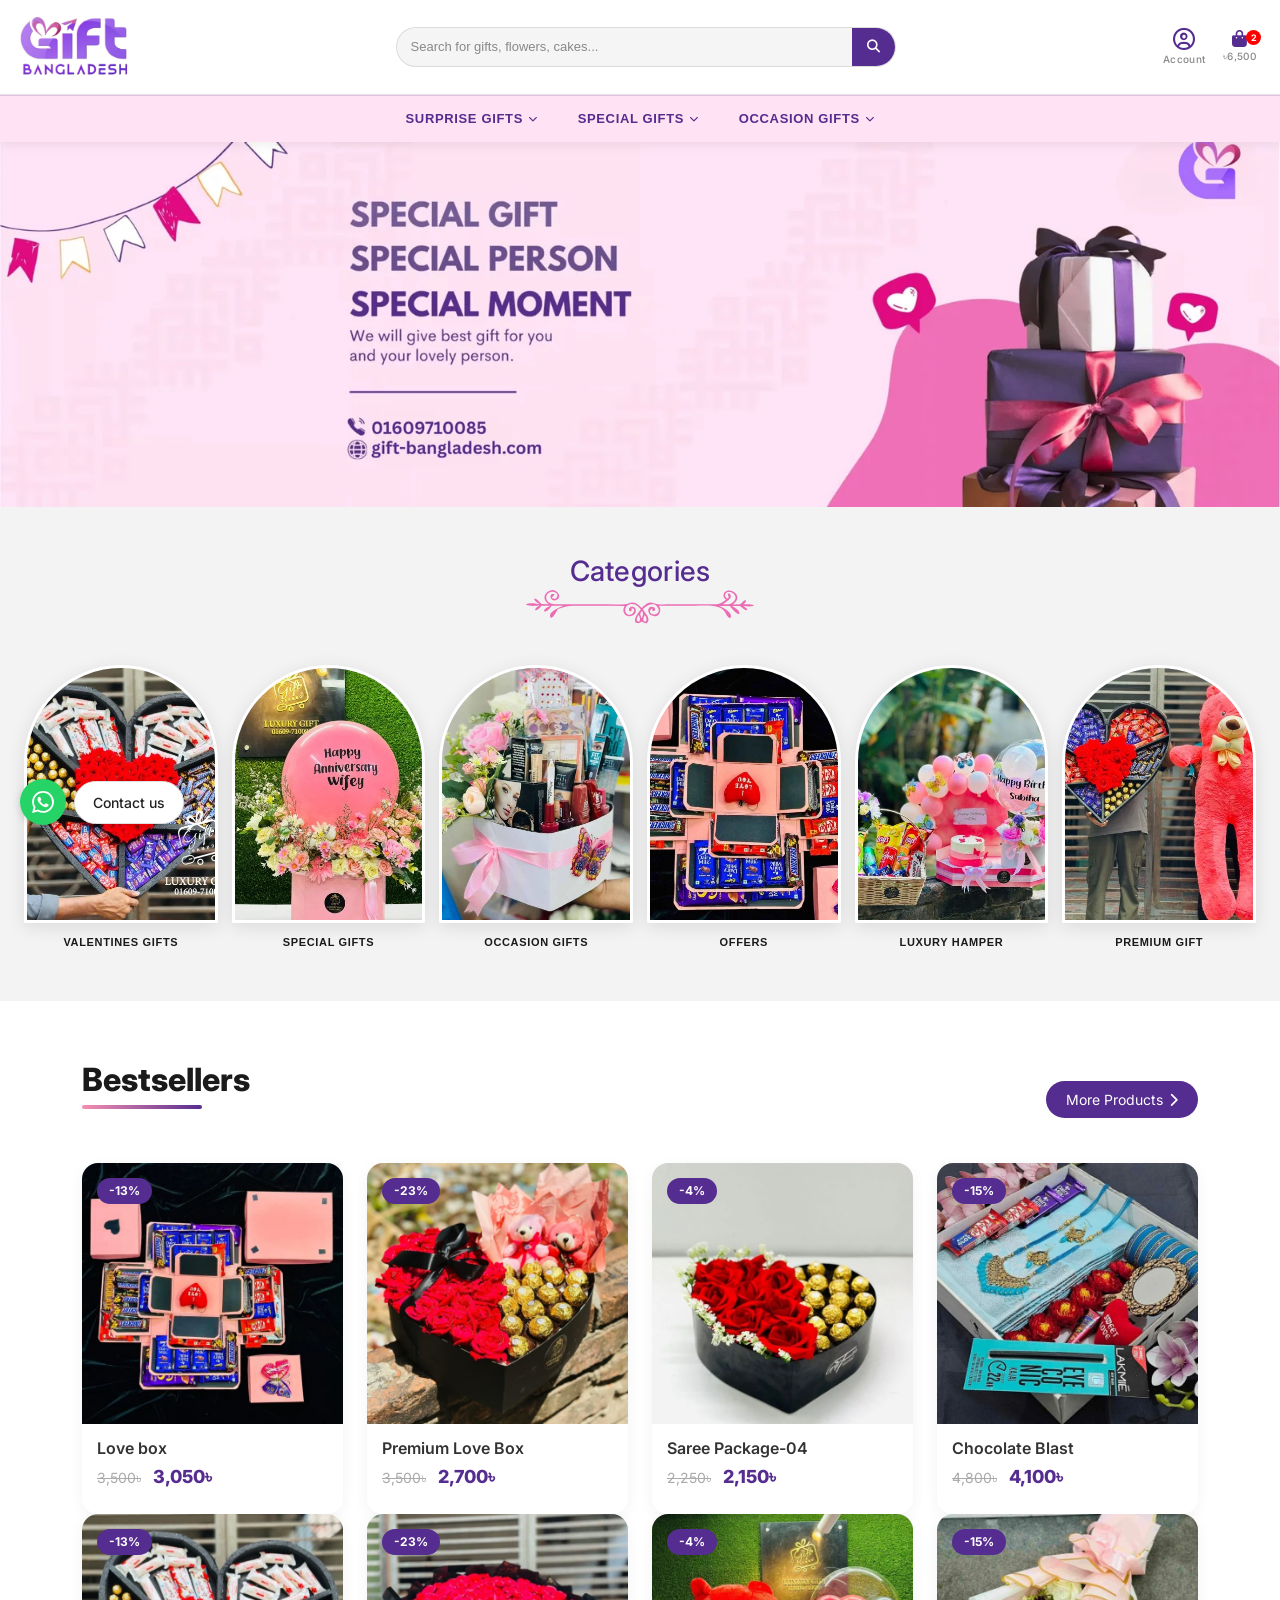
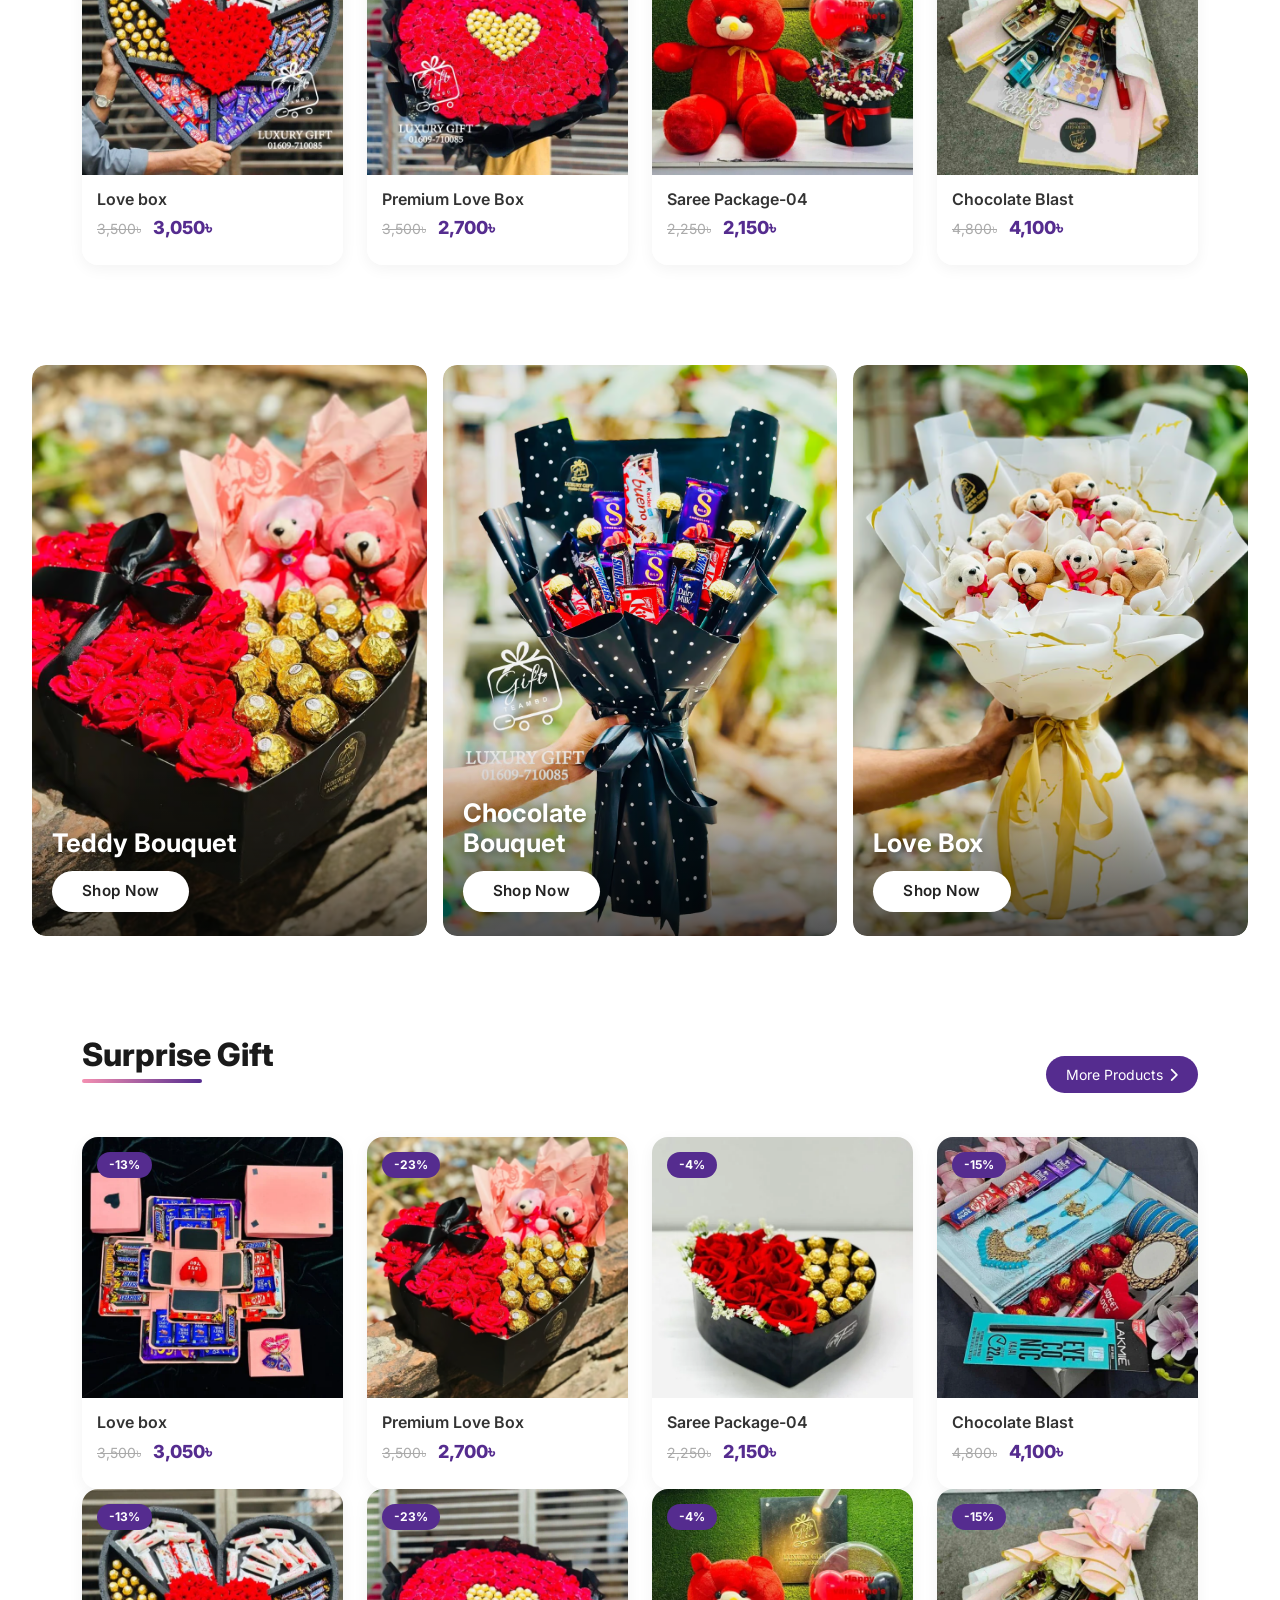
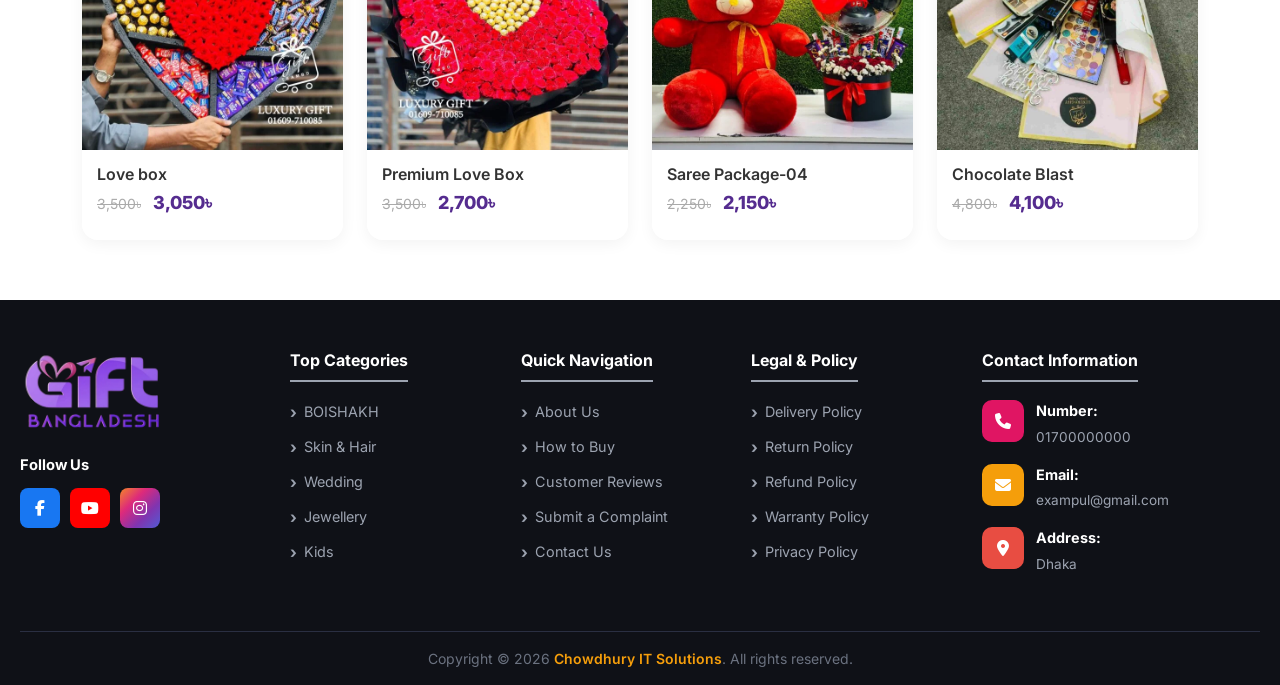
<file: index.html>
<!DOCTYPE html>
<html lang="en">

<head>
    <meta charset="UTF-8" />
    <meta name="viewport" content="width=device-width, initial-scale=1.0" />
    <title>Gift Bangladesh - Header</title>
    <link href="https://cdn.jsdelivr.net/npm/bootstrap@5.3.3/dist/css/bootstrap.min.css" rel="stylesheet" />
    <link href="https://cdnjs.cloudflare.com/ajax/libs/font-awesome/6.5.1/css/all.min.css" rel="stylesheet" />
    <link rel="stylesheet" href="./assets/css/min.css">

    <style>

    </style>
</head>

<body>

    <div class="overlay" id="overlay"></div>

    <!-- ===== HEADER ===== -->
    <header class="site-header">

        <div class="header-main">
            <div class="hdr-inner">

                <!-- Mobile menu button -->
                <button class="mob-menu-btn" id="mobMenuBtn" aria-label="Open menu">
                    <span class="bar"></span>
                    <span class="bar"></span>
                    <span class="bar"></span>
                </button>

                <!-- Logo -->
                <a href="index.html">
                    <div class="mobile">
                        <div>
                            <img src="assets/img/banner/logo.webp" alt="" class="img-fluid" style="width:120px;">
                        </div>
                    </div>
                </a>
                <!-- Search -->
                <div class="header-search">
                    <div class="search-wrap">
                        <input type="text" placeholder="Search for gifts, flowers, cakes..." />
                        <button type="button" aria-label="Search"><i class="fas fa-search"></i></button>
                    </div>
                </div>

                <!-- Icons -->
                <div class="header-icons">
                    <button class="hdr-icon-btn" id="loginBtn" aria-label="Login">
                        <i class="far fa-user-circle" style="font-size: 22px;"></i>
                        <span class="lbl">Account</span>
                    </button>
                    <button class="hdr-icon-btn" id="cartBtn" aria-label="Cart">
                        <i class="fas fa-shopping-bag"></i>
                        <span class="cart-badge">2</span>
                        <span class="lbl">৳6,500</span>
                    </button>
                </div>

            </div>
        </div>

        <!-- Category Nav -->
        <nav class="header-nav">
            <div class="nav-inner">
                <ul class="nav-menu">
                    <li>
                        <a href="#">Surprise Gifts <i class="fas fa-chevron-down"></i></a>
                        <ul class="nav-dropdown">
                            <li><a href="#">Luxury Gifts</a></li>
                            <li><a href="#">Midnight Delivery Gifts</a></li>
                            <li><a href="#">Premium Gifts</a></li>
                        </ul>
                    </li>
                    <li>
                        <a href="#">Special Gifts <i class="fas fa-chevron-down"></i></a>
                        <ul class="nav-dropdown">
                            <li><a href="#">Gifts for Her</a></li>
                            <li><a href="#">Gifts for Him</a></li>
                            <li><a href="#">Saree</a></li>
                        </ul>
                    </li>
                    <li>
                        <a href="#">Occasion Gifts <i class="fas fa-chevron-down"></i></a>
                        <ul class="nav-dropdown">
                            <li><a href="#">Valentine's Day Gifts</a></li>
                            <li><a href="#">Wedding Gifts</a></li>
                            <li><a href="#">Eid Gifts</a></li>
                            <li><a href="#">Anniversary Gifts</a></li>
                            <li><a href="#">Chocolate Box</a></li>
                        </ul>
                    </li>
                </ul>
            </div>
        </nav>

    </header>


    <!-- ===== CART SIDEBAR ===== -->
    <!-- ===== CART SIDEBAR ===== -->
    <aside class="cart-sidebar" id="cartSidebar">
        <div class="sb-hdr">
            <span class="sb-title">Shopping Cart</span>
            <button class="sb-close" id="cartClose"><i class="fas fa-times"></i></button>
        </div>
        <div class="cart-body">
            <!-- Items wrapper -->
            <div class="cart-items-wrapper">
                <div class="cart-item">
                    <div class="cart-item-img" style="background:#FFF0F6;">
                        <svg width="34" height="34" viewBox="0 0 34 34" fill="none" xmlns="http://www.w3.org/2000/svg">
                            <circle cx="17" cy="13" r="5" fill="#ED93B1" />
                            <ellipse cx="11" cy="10" rx="3" ry="4.5" fill="#D4537E" transform="rotate(-30 11 10)" />
                            <ellipse cx="23" cy="10" rx="3" ry="4.5" fill="#D4537E" transform="rotate(30 23 10)" />
                            <ellipse cx="17" cy="8" rx="2.5" ry="4" fill="#ED93B1" />
                            <line x1="17" y1="13" x2="17" y2="27" stroke="#993556" stroke-width="1.5"
                                stroke-linecap="round" />
                            <ellipse cx="11" cy="19" rx="5" ry="3.5" fill="#F4C0D1" transform="rotate(-15 11 19)" />
                            <ellipse cx="23" cy="19" rx="5" ry="3.5" fill="#F4C0D1" transform="rotate(15 23 19)" />
                            <ellipse cx="17" cy="22" rx="4" ry="3" fill="#ED93B1" />
                        </svg>
                    </div>
                    <div>
                        <div class="ci-name">Luxury Rose Bouquet</div>
                        <div class="ci-qty">Qty: 1</div>
                        <div class="ci-price">৳3,500</div>
                    </div>
                </div>
                <div class="cart-item">
                    <div class="cart-item-img" style="background:#FFF4E6;">
                        <svg width="34" height="34" viewBox="0 0 34 34" fill="none" xmlns="http://www.w3.org/2000/svg">
                            <rect x="6" y="16" width="22" height="14" rx="3" fill="#EF9F27" />
                            <rect x="4" y="13" width="26" height="5" rx="2.5" fill="#BA7517" />
                            <rect x="14" y="7" width="6" height="8" rx="3" fill="#EF9F27" />
                            <circle cx="17" cy="7" r="3" fill="#FA8C00" />
                            <rect x="15.5" y="13" width="3" height="17" rx="1.5" fill="#633806" />
                            <circle cx="11" cy="22" r="2" fill="#FAC775" />
                            <circle cx="17" cy="24" r="2" fill="#FAC775" />
                            <circle cx="23" cy="22" r="2" fill="#FAC775" />
                        </svg>
                    </div>
                    <div>
                        <div class="ci-name">Premium Chocolate Box</div>
                        <div class="ci-qty">Qty: 1</div>
                        <div class="ci-price">৳3,000</div>
                    </div>
                </div>
            </div>

            <!-- Footer: total + buttons সবসময় নিচে -->
            <div class="cart-footer">
                <div class="cart-total">
                    <span>Total</span>
                    <strong>৳6,500</strong>
                </div>
                <!-- <button class="btn-sb btn-sb-outline">View Full Cart</button> -->
                <a href="check-out.html" class="text-decoration-none"><button class="btn-sb btn-sb-primary">Proceed to
                        Checkout</button></a>
            </div>
        </div>
    </aside>


    <!-- ===== LOGIN SIDEBAR ===== -->
    <aside class="login-sidebar" id="loginSidebar">
        <div class="sb-hdr">
            <span class="sb-title">My Account</span>
            <button class="sb-close" id="loginClose"><i class="fas fa-times"></i></button>
        </div>
        <div class="login-body">

            <!-- Welcome block নতুন -->
            <div class="welcome-block">
                <div class="avatar-ring">
                    <i class="fas fa-user"></i>
                </div>
                <h3>Welcome Back!</h3>
                <p class="login-sub">Sign in to manage orders, save your wishlist & get exclusive offers.</p>
            </div>

            <div class="fg">
                <label for="loginEmail">Username or Email</label>
                <div class="input-wrap">
                    <i class="fas fa-envelope input-icon"></i>
                    <input type="text" id="loginEmail" placeholder="Enter your email or username" />
                </div>
            </div>

            <div class="fg">
                <label for="loginPass">Password</label>
                <div class="input-wrap">
                    <i class="fas fa-lock input-icon"></i>
                    <input type="password" id="loginPass" placeholder="Enter your password" />
                </div>
            </div>

            <label class="remember-row">
                <input type="checkbox" /> Remember Me
            </label>

            <button class="btn-login">
                <i class="fas fa-sign-in-alt"></i> Login
            </button>

            <div class="lost-pw">
                <a href="#"><i class="fas fa-lock" style="font-size:10px;margin-right:4px;"></i> Lost Your Password?</a>
            </div>

            <div class="divider"><span>New to Gift Bangladesh?</span></div>

            <button class="btn-create">
                <i class="fas fa-user-plus" style="margin-right:6px;"></i> Create an Account
            </button>

            <!-- Social login নতুন -->
            <div class="social-login">
                <span>Or sign in with</span>
                <div class="social-btns">
                    <button class="s-btn"><i class="fab fa-google"></i></button>
                    <button class="s-btn"><i class="fab fa-facebook-f"></i></button>
                </div>
            </div>

        </div>
    </aside>


    <!-- ===== MOBILE NAV SIDEBAR ===== -->
    <aside class="mob-nav-sidebar" id="mobNavSidebar">
        <div class="sb-hdr">
            <span class="sb-title">Menu</span>
            <button class="sb-close" id="mobNavClose"><i class="fas fa-times"></i></button>
        </div>
        <div class="mob-nav-body">
            <div class="mob-item">
                <div class="mob-link" data-target="mob-surprise">
                    <span>🎁 Surprise Gifts</span><i class="fas fa-chevron-down"></i>
                </div>
                <ul class="mob-sub" id="mob-surprise">
                    <li><a href="#">Luxury Gifts</a></li>
                    <li><a href="#">Midnight Delivery Gifts</a></li>
                    <li><a href="#">Premium Gifts</a></li>
                </ul>
            </div>
            <div class="mob-item">
                <div class="mob-link" data-target="mob-special">
                    <span>💝 Special Gifts</span><i class="fas fa-chevron-down"></i>
                </div>
                <ul class="mob-sub" id="mob-special">
                    <li><a href="#">Gifts for Her</a></li>
                    <li><a href="#">Gifts for Him</a></li>
                    <li><a href="#">Saree</a></li>
                </ul>
            </div>
            <div class="mob-item">
                <div class="mob-link" data-target="mob-occasion">
                    <span>🎊 Occasion Gifts</span><i class="fas fa-chevron-down"></i>
                </div>
                <ul class="mob-sub" id="mob-occasion">
                    <li><a href="#">Valentine's Day Gifts</a></li>
                    <li><a href="#">Wedding Gifts</a></li>
                    <li><a href="#">Eid Gifts</a></li>
                    <li><a href="#">Anniversary Gifts</a></li>
                    <li><a href="#">Chocolate Box</a></li>
                </ul>
            </div>
        </div>
    </aside>


    <!-- ===== HERO BANNER SECTION start===== -->

    <section class="gb-hero-banner">
        <img src="./assets/img/banner/banner.webp" alt="Gift Bangladesh Banner" class="gb-banner-img" />
    </section>
    <!-- ===== HERO BANNER SECTION end===== -->


    <!-- ===== CATEGORY SECTION ===== -->
    <section class="gb-category-section">
        <div class="gb-cat-container">

            <!-- Section Title -->
            <div class="gb-cat-title-wrap">
                <div>
                    <h2 class="gb-cat-title mb-0">Categories</h2>
                    <img src="assets/img/banner/border.svg" alt="" class="img-fluid" style="width: 230px;">
                </div>
            </div>

            <!-- Category Grid -->
            <div class="gb-cat-grid">

                <!-- Cat 1: Valentines Gifts -->
                <a href="#" class="gb-cat-item">
                    <div class="gb-cat-img-wrap">
                        <img src="./assets/img/category/category1.webp" alt="Valentines Gifts" />
                    </div>
                    <p class="gb-cat-name">VALENTINES GIFTS</p>
                </a>

                <!-- Cat 2: Special Gifts -->
                <a href="#" class="gb-cat-item">
                    <div class="gb-cat-img-wrap">
                        <img src="./assets/img/category/category2.webp" alt="Special Gifts" />
                    </div>
                    <p class="gb-cat-name">SPECIAL GIFTS</p>
                </a>

                <!-- Cat 3: Occasion Gifts -->
                <a href="#" class="gb-cat-item">
                    <div class="gb-cat-img-wrap">
                        <img src="./assets/img/category/category3.webp" alt="Occasion Gifts" />
                    </div>
                    <p class="gb-cat-name">OCCASION GIFTS</p>
                </a>

                <!-- Cat 4: Offers -->
                <a href="#" class="gb-cat-item">
                    <div class="gb-cat-img-wrap">
                        <img src="./assets/img/category/category4.webp" alt="Offers" />
                    </div>
                    <p class="gb-cat-name">OFFERS</p>
                </a>

                <!-- Cat 5: Luxury Hamper -->
                <a href="#" class="gb-cat-item">
                    <div class="gb-cat-img-wrap">
                        <img src="./assets/img/category/category5.webp" alt="Luxury Hamper" />
                    </div>
                    <p class="gb-cat-name">LUXURY HAMPER</p>
                </a>

                <!-- Cat 6: Premium Gift -->
                <a href="#" class="gb-cat-item">
                    <div class="gb-cat-img-wrap">
                        <img src="./assets/img/category/category6.webp" alt="Premium Gift" />
                    </div>
                    <p class="gb-cat-name">PREMIUM GIFT</p>
                </a>

            </div>
        </div>
    </section>



    <!-- ===== PRODUCTS SECTION 1===== -->
    <section class="gb-products-section">
        <div class="container">
            <div class="row align-items-center mb-4">
                <div class="col-8">
                    <h2 class="gb-section-title">Bestsellers</h2>
                    <div class="gb-title-underline"></div>
                </div>
                <div class="col-4 text-end">
                    <a href="#" class="more-products-btn">
                        <span>More Products</span>
                        <i class="fas fa-chevron-right"></i>
                    </a>
                </div>
            </div>

            <div class="row g-4">

                <div class="col-6 col-md-4 col-lg-3">
                    <a href="product-single.html" class="text-decoration-none">
                        <div class="product-card-wrapper">
                            <span class="sale-badge">-13%</span>
                            <div class="img-container">
                                <img src="./assets/img/product/a6d59174-dd10-469b-8ed8-5e6cb1381bf8-600x600.webp"
                                    alt="Love box">
                            </div>
                            <div class="product-content">
                                <h3 class="product-name">Love box</h3>
                                <div class="product-price">
                                    <span class="price-old">3,500৳</span>
                                    <span class="price-new">3,050৳</span>
                                </div>
                                <a href="#"><button class="btn-add-cart">Add To Cart</button></a>
                            </div>
                        </div>
                    </a>
                </div>

                <div class="col-6 col-md-4 col-lg-3">
                    <a href="product-single.html" class="text-decoration-none">
                        <div class="product-card-wrapper">
                            <span class="sale-badge">-23%</span>
                            <div class="img-container">
                                <img src="./assets/img/product/gift1.png" alt="Love box">
                            </div>
                            <div class="product-content">
                                <h3 class="product-name">Premium Love Box</h3>
                                <div class="product-price">
                                    <span class="price-old">3,500৳</span>
                                    <span class="price-new">2,700৳</span>
                                </div>
                                <a href="#"> <button class="btn-add-cart">Add To Cart</button></a>
                            </div>
                        </div>
                    </a>
                </div>

                <div class="col-6 col-md-4 col-lg-3">
                    <a href="product-single.html" class="text-decoration-none">
                        <div class="product-card-wrapper">
                            <span class="sale-badge">-4%</span>
                            <div class="img-container">
                                <img src="./assets/img/product/IMG-20241024-WA0170-600x600.webp" alt="Saree">
                            </div>
                            <div class="product-content">
                                <h3 class="product-name">Saree Package-04</h3>
                                <div class="product-price">
                                    <span class="price-old">2,250৳</span>
                                    <span class="price-new">2,150৳</span>
                                </div>
                                <a href="#"> <button class="btn-add-cart">Add To Cart</button></a>
                            </div>
                        </div>
                </div>

                <div class="col-6 col-md-4 col-lg-3">
                    <a href="product-single.html" class="text-decoration-none">
                        <div class="product-card-wrapper">
                            <span class="sale-badge">-15%</span>
                            <div class="img-container">
                                <img src="./assets/img/product/IMG-20250617-WA0056-600x600.webp" alt="Chocolate">
                            </div>
                            <div class="product-content">
                                <h3 class="product-name">Chocolate Blast</h3>
                                <div class="product-price">
                                    <span class="price-old">4,800৳</span>
                                    <span class="price-new">4,100৳</span>
                                </div>
                                <a href="#"> <button class="btn-add-cart">Add To Cart</button></a>
                            </div>
                        </div>
                    </a>
                </div>

            </div>
            <!-- 1 -->
            <div class="row g-4">

                <div class="col-6 col-md-4 col-lg-3">
                    <a href="product-single.html" class="text-decoration-none">
                        <div class="product-card-wrapper">
                            <span class="sale-badge">-13%</span>
                            <div class="img-container">
                                <img src="./assets/img/product/product1.webp" alt="Love box">
                            </div>
                            <div class="product-content">
                                <h3 class="product-name">Love box</h3>
                                <div class="product-price">
                                    <span class="price-old">3,500৳</span>
                                    <span class="price-new">3,050৳</span>
                                </div>
                                <a href="#"> <button class="btn-add-cart">Add To Cart</button></a>
                            </div>
                        </div>
                    </a>
                </div>

                <div class="col-6 col-md-4 col-lg-3">
                    <a href="product-single.html" class="text-decoration-none">
                        <div class="product-card-wrapper">
                            <span class="sale-badge">-23%</span>
                            <div class="img-container">
                                <img src="./assets/img/product/product2.webp" alt="Love box">
                            </div>
                            <div class="product-content">
                                <h3 class="product-name">Premium Love Box</h3>
                                <div class="product-price">
                                    <span class="price-old">3,500৳</span>
                                    <span class="price-new">2,700৳</span>
                                </div>
                                <a href="#"> <button class="btn-add-cart">Add To Cart</button></a>
                            </div>
                        </div>
                    </a>
                </div>

                <div class="col-6 col-md-4 col-lg-3">
                    <a href="product-single.html" class="text-decoration-none">
                        <div class="product-card-wrapper">
                            <span class="sale-badge">-4%</span>
                            <div class="img-container">
                                <img src="./assets/img/product/product3.webp" alt="Saree">
                            </div>
                            <div class="product-content">
                                <h3 class="product-name">Saree Package-04</h3>
                                <div class="product-price">
                                    <span class="price-old">2,250৳</span>
                                    <span class="price-new">2,150৳</span>
                                </div>
                                <a href="#"> <button class="btn-add-cart">Add To Cart</button></a>
                            </div>
                        </div>
                    </a>
                </div>

                <div class="col-6 col-md-4 col-lg-3">
                    <a href="product-single.html" class="text-decoration-none">
                        <div class="product-card-wrapper">
                            <span class="sale-badge">-15%</span>
                            <div class="img-container">
                                <img src="./assets/img/product/product4.webp" alt="Chocolate">
                            </div>
                            <div class="product-content">
                                <h3 class="product-name">Chocolate Blast</h3>
                                <div class="product-price">
                                    <span class="price-old">4,800৳</span>
                                    <span class="price-new">4,100৳</span>
                                </div>
                                <a href="#"> <button class="btn-add-cart">Add To Cart</button></a>
                            </div>
                        </div>
                </div>
            </div>

        </div>
        </div>
    </section>


    <!-- gift section -->
    <section class="gift-section">
        <div class="container-fluid px-2 px-md-3">
            <div class="row g-3">

                <!-- Teddy Bouquet -->
                <div class="col-12 col-md-4">
                    <div class="product-card">
                        <!-- Replace src with your actual image -->
                        <img src="assets/img/banner/gift.avif" alt="Teddy Bouquet">
                        <div class="product-overlay">
                            <div class="product-title">Teddy Bouquet</div>
                            <button class="btn-shop">Shop Now</button>
                        </div>
                    </div>
                </div>

                <!-- Chocolate Bouquet -->
                <div class="col-12 col-md-4">
                    <div class="product-card">
                        <!-- Replace src with your actual image -->
                        <img src="assets/img/banner/gift-2.avif" alt="Chocolate Bouquet">
                        <div class="product-overlay">
                            <div class="product-title">Chocolate<br>Bouquet</div>
                            <button class="btn-shop">Shop Now</button>
                        </div>
                    </div>
                </div>

                <!-- Love Box -->
                <div class="col-12 col-md-4">
                    <div class="product-card">
                        <!-- Replace src with your actual image -->
                        <img src="assets/img/banner/gift-4.avif" alt="Love Box">
                        <div class="product-overlay">
                            <div class="product-title">Love Box</div>
                            <button class="btn-shop">Shop Now</button>
                        </div>
                    </div>
                </div>

            </div>
        </div>
    </section>

    <!-- ===== PRODUCTS SECTION 1===== -->
    <section class="gb-products-section">
        <div class="container">
            <div class="row align-items-center mb-4">
                <div class="col-8">
                    <h2 class="gb-section-title">Surprise Gift</h2>
                    <div class="gb-title-underline"></div>
                </div>
                <div class="col-4 text-end">
                    <a href="#" class="more-products-btn">
                        <span>More Products</span>
                        <i class="fas fa-chevron-right"></i>
                    </a>
                </div>
            </div>

            <div class="row g-4">

                <div class="col-6 col-md-4 col-lg-3">
                    <a href="product-single.html" class="text-decoration-none">
                        <div class="product-card-wrapper">
                            <span class="sale-badge">-13%</span>
                            <div class="img-container">
                                <img src="./assets/img/product/a6d59174-dd10-469b-8ed8-5e6cb1381bf8-600x600.webp"
                                    alt="Love box">
                            </div>
                            <div class="product-content">
                                <h3 class="product-name">Love box</h3>
                                <div class="product-price">
                                    <span class="price-old">3,500৳</span>
                                    <span class="price-new">3,050৳</span>
                                </div>
                                <a href="#"> <button class="btn-add-cart">Add To Cart</button></a>
                            </div>
                        </div>
                    </a>
                </div>

                <div class="col-6 col-md-4 col-lg-3">
                    <a href="product-single.html" class="text-decoration-none">
                        <div class="product-card-wrapper">
                            <span class="sale-badge">-23%</span>
                            <div class="img-container">
                                <img src="./assets/img/product/gift1.png" alt="Love box">
                            </div>
                            <div class="product-content">
                                <h3 class="product-name">Premium Love Box</h3>
                                <div class="product-price">
                                    <span class="price-old">3,500৳</span>
                                    <span class="price-new">2,700৳</span>
                                </div>
                                <a href="#"> <button class="btn-add-cart">Add To Cart</button></a>
                            </div>
                        </div>
                    </a>
                </div>

                <div class="col-6 col-md-4 col-lg-3">
                    <a href="product-single.html" class="text-decoration-none">
                        <div class="product-card-wrapper">
                            <span class="sale-badge">-4%</span>
                            <div class="img-container">
                                <img src="./assets/img/product/IMG-20241024-WA0170-600x600.webp" alt="Saree">
                            </div>
                            <div class="product-content">
                                <h3 class="product-name">Saree Package-04</h3>
                                <div class="product-price">
                                    <span class="price-old">2,250৳</span>
                                    <span class="price-new">2,150৳</span>
                                </div>
                                <a href="#"> <button class="btn-add-cart">Add To Cart</button></a>
                            </div>
                        </div>
                    </a>
                </div>

                <div class="col-6 col-md-4 col-lg-3">
                    <a href="product-single.html" class="text-decoration-none">
                        <div class="product-card-wrapper">
                            <span class="sale-badge">-15%</span>
                            <div class="img-container">
                                <img src="./assets/img/product/IMG-20250617-WA0056-600x600.webp" alt="Chocolate">
                            </div>
                            <div class="product-content">
                                <h3 class="product-name">Chocolate Blast</h3>
                                <div class="product-price">
                                    <span class="price-old">4,800৳</span>
                                    <span class="price-new">4,100৳</span>
                                </div>
                                <a href="#"> <button class="btn-add-cart">Add To Cart</button></a>
                            </div>
                        </div>
                    </a>
                </div>

            </div>
            <!-- 1 -->
            <div class="row g-4">

                <div class="col-6 col-md-4 col-lg-3">
                    <a href="product-single.html" class="text-decoration-none">
                        <div class="product-card-wrapper">
                            <span class="sale-badge">-13%</span>
                            <div class="img-container">
                                <img src="./assets/img/product/product1.webp" alt="Love box">
                            </div>
                            <div class="product-content">
                                <h3 class="product-name">Love box</h3>
                                <div class="product-price">
                                    <span class="price-old">3,500৳</span>
                                    <span class="price-new">3,050৳</span>
                                </div>
                                <a href="#"> <button class="btn-add-cart">Add To Cart</button></a>
                            </div>
                        </div>
                    </a>
                </div>

                <div class="col-6 col-md-4 col-lg-3">
                    <a href="product-single.html" class="text-decoration-none">
                        <div class="product-card-wrapper">
                            <span class="sale-badge">-23%</span>
                            <div class="img-container">
                                <img src="./assets/img/product/product2.webp" alt="Love box">
                            </div>
                            <div class="product-content">
                                <h3 class="product-name">Premium Love Box</h3>
                                <div class="product-price">
                                    <span class="price-old">3,500৳</span>
                                    <span class="price-new">2,700৳</span>
                                </div>
                                <a href="#"> <button class="btn-add-cart">Add To Cart</button></a>
                            </div>
                        </div>
                    </a>
                </div>

                <div class="col-6 col-md-4 col-lg-3">
                    <a href="product-single.html" class="text-decoration-none">
                        <div class="product-card-wrapper">
                            <span class="sale-badge">-4%</span>
                            <div class="img-container">
                                <img src="./assets/img/product/product3.webp" alt="Saree">
                            </div>
                            <div class="product-content">
                                <h3 class="product-name">Saree Package-04</h3>
                                <div class="product-price">
                                    <span class="price-old">2,250৳</span>
                                    <span class="price-new">2,150৳</span>
                                </div>
                                <a href="#"> <button class="btn-add-cart">Add To Cart</button></a>
                            </div>
                        </div>
                    </a>
                </div>

                <div class="col-6 col-md-4 col-lg-3">
                    <a href="product-single.html" class="text-decoration-none">
                        <div class="product-card-wrapper">
                            <span class="sale-badge">-15%</span>
                            <div class="img-container">
                                <img src="./assets/img/product/product4.webp" alt="Chocolate">
                            </div>
                            <div class="product-content">
                                <h3 class="product-name">Chocolate Blast</h3>
                                <div class="product-price">
                                    <span class="price-old">4,800৳</span>
                                    <span class="price-new">4,100৳</span>
                                </div>
                                <a href="#"> <button class="btn-add-cart">Add To Cart</button></a>
                            </div>
                        </div>
                    </a>
                </div>

            </div>
        </div>
    </section>

    <!-- footer section  -->
    <!-- <footer class="footer-wrapper">
        <div class="footer-inner">
            <div class="row g-4">

               
                <div class="col-12 col-md-3">
                    <div class="mb-3">
                        <img src="assets/img/banner/logo.webp" alt="Gift Bangladesh Logo" class="footer-logo">
                    </div>
                    <div class="social-icons d-flex gap-2 mt-3">
                        <a href="#" aria-label="Facebook"><i class="fab fa-facebook-f"></i></a>
                        <a href="#" aria-label="Instagram"><i class="fab fa-instagram"></i></a>
                    </div>
                </div>

               
                <div class="col-6 col-md-3">
                    <h6 class="footer-heading">Popular Categories</h6>
                    <ul class="footer-links">
                        <li><a href="#">Surprise Gifts</a></li>
                        <li><a href="#">Special Gifts</a></li>
                        <li><a href="#">Occasion Gifts</a></li>
                    </ul>
                </div>

                
                <div class="col-6 col-md-3">
                    <h6 class="footer-heading">Useful Links</h6>
                    <ul class="footer-links">
                        <li><a href="#">About Us</a></li>
                        <li><a href="#">Contact Us</a></li>
                        <li><a href="#">Your Account</a></li>
                    </ul>
                </div>

                
                <div class="col-12 col-md-3">
                    <h6 class="footer-heading">Office Location</h6>
                    <div class="office-item">
                        <i class="fa-solid fa-location-dot"></i>
                        <span>131/32 , Jatrabari , Dhaka - 1236, Bangladesh</span>
                    </div>
                    <div class="office-item phone">
                        <i class="fa-solid fa-phone"></i>
                        <span>01609710085</span>
                    </div>
                </div>

            </div>
            <div class="footer-divider"></div>
        </div>

      
        <div class="footer-bottom">
            <span class="footer-copyright">2026 © Gift Bangladesh</span>
            <div class="payment-badges">
                <div class="payment-badge badge-cod">
                    <i class="fa-solid fa-truck" style="font-size:11px;"></i> Cash on Delivery
                </div>
                <div class="payment-badge badge-bkash">
                    <i class="fa-solid fa-b" style="font-size:11px;"></i> bKash
                </div>
                <div class="payment-badge badge-nagad">
                    <i class="fa-solid fa-n" style="font-size:11px;"></i> নগদ
                </div>
            </div>
        </div>
    </footer> -->


    <!-- ===== FOOTER HTML ===== -->
    <footer class="footer-wrapper">
        <div class="footer-inner">

            <!-- Col 1: Logo + Social -->
            <div class="footer-col-logo">
                <img src="assets/img/banner/logo.webp" alt="Elite Collection Logo" class="footer-logo-img">
                <p class="footer-follow-label">Follow Us</p>
                <div class="footer-social">
                    <a href="#" class="s-fb" aria-label="Facebook"><i class="fab fa-facebook-f"></i></a>
                    <a href="#" class="s-yt" aria-label="YouTube"><i class="fab fa-youtube"></i></a>
                    <a href="#" class="s-ig" aria-label="Instagram"><i class="fab fa-instagram"></i></a>
                </div>
            </div>

            <!-- Col 2: Top Categories -->
            <div>
                <h6 class="footer-col-heading">Top Categories</h6>
                <ul class="footer-links">
                    <li><a href="#">BOISHAKH</a></li>
                    <li><a href="#">Skin &amp; Hair</a></li>
                    <li><a href="#">Wedding</a></li>
                    <li><a href="#">Jewellery</a></li>
                    <li><a href="#">Kids</a></li>
                </ul>
            </div>

            <!-- Col 3: Quick Navigation -->
            <div>
                <h6 class="footer-col-heading">Quick Navigation</h6>
                <ul class="footer-links">
                    <li><a href="#">About Us</a></li>
                    <li><a href="#">How to Buy</a></li>
                    <li><a href="#">Customer Reviews</a></li>
                    <li><a href="#">Submit a Complaint</a></li>
                    <li><a href="#">Contact Us</a></li>
                </ul>
            </div>

            <!-- Col 4: Legal & Policy -->
            <div>
                <h6 class="footer-col-heading">Legal &amp; Policy</h6>
                <ul class="footer-links">
                    <li><a href="#">Delivery Policy</a></li>
                    <li><a href="#">Return Policy</a></li>
                    <li><a href="#">Refund Policy</a></li>
                    <li><a href="#">Warranty Policy</a></li>
                    <li><a href="#">Privacy Policy</a></li>
                </ul>
            </div>

            <!-- Col 5: Contact Information -->
            <div>
                <h6 class="footer-col-heading">Contact Information</h6>

                <div class="contact-card">
                    <div class="contact-icon-box phone-box">
                        <i class="fas fa-phone"></i>
                    </div>
                    <div class="contact-info-text">
                        <strong>Number:</strong>
                        <span>01700000000</span>
                    </div>
                </div>

                <div class="contact-card">
                    <div class="contact-icon-box email-box">
                        <i class="fas fa-envelope"></i>
                    </div>
                    <div class="contact-info-text">
                        <strong>Email:</strong>
                        <span>exampul@gmail.com</span>
                    </div>
                </div>

                <div class="contact-card">
                    <div class="contact-icon-box address-box">
                        <i class="fas fa-location-dot"></i>
                    </div>
                    <div class="contact-info-text">
                        <strong>Address:</strong>
                        <span>Dhaka</span>
                    </div>
                </div>
            </div>

        </div>

        <!-- Bottom Bar -->
        <div class="footer-bottom">
            <p>Copyright &copy; 2026 <a href="#">Chowdhury IT Solutions</a>. All rights reserved.</p>
        </div>
    </footer>
    <!-- WhatsApp Fixed Button -->
    <div style=" position: fixed; bottom: 75px; left: 20px; display: flex; align-items: center; gap: 0; z-index: 9999;">
        <!-- Green WhatsApp Circle -->
        <a href="https://wa.me/8801609710085" target="_blank"
            style="width: 46px; height: 46px; background: #25D366; border-radius: 50%; display: flex; align-items: center; justify-content: center; text-decoration: none; flex-shrink: 0; box-shadow: 0 2px 8px rgba(0,0,0,0.15);">
            <svg width="22" height="22" viewBox="0 0 24 24" fill="#fff" xmlns="http://www.w3.org/2000/svg">
                <path
                    d="M17.472 14.382c-.297-.149-1.758-.867-2.03-.967-.273-.099-.471-.148-.67.15-.197.297-.767.966-.94 1.164-.173.199-.347.223-.644.075-.297-.15-1.255-.463-2.39-1.475-.883-.788-1.48-1.761-1.653-2.059-.173-.297-.018-.458.13-.606.134-.133.298-.347.446-.52.149-.174.198-.298.298-.497.099-.198.05-.371-.025-.52-.075-.149-.669-1.612-.916-2.207-.242-.579-.487-.5-.669-.51-.173-.008-.371-.01-.57-.01-.198 0-.52.074-.792.372-.272.297-1.04 1.016-1.04 2.479 0 1.462 1.065 2.875 1.213 3.074.149.198 2.096 3.2 5.077 4.487.709.306 1.262.489 1.694.625.712.227 1.36.195 1.871.118.571-.085 1.758-.719 2.006-1.413.248-.694.248-1.289.173-1.413-.074-.124-.272-.198-.57-.347m-5.421 7.403h-.004a9.87 9.87 0 01-5.031-1.378l-.361-.214-3.741.982.998-3.648-.235-.374a9.86 9.86 0 01-1.51-5.26c.001-5.45 4.436-9.884 9.888-9.884 2.64 0 5.122 1.03 6.988 2.898a9.825 9.825 0 012.893 6.994c-.003 5.45-4.437 9.884-9.885 9.884m8.413-18.297A11.815 11.815 0 0012.05 0C5.495 0 .16 5.335.157 11.892c0 2.096.547 4.142 1.588 5.945L.057 24l6.305-1.654a11.882 11.882 0 005.683 1.448h.005c6.554 0 11.89-5.335 11.893-11.893a11.821 11.821 0 00-3.48-8.413z" />
            </svg>
        </a>

        <!-- Contact us Pill -->
        <a href="https://wa.me/8801609710085" target="_blank"
            style="background: #fff; border: 1px solid #e0e0e0; border-radius: 50px; padding: 10px 18px; font-size: 14px; font-weight: 500; color: #222; text-decoration: none; white-space: nowrap; box-shadow: 0 2px 8px rgba(0,0,0,0.10); margin-left: 8px;">Contact
            us</a>
    </div>

    <script src="https://cdn.jsdelivr.net/npm/bootstrap@5.3.3/dist/js/bootstrap.bundle.min.js"></script>
    <!-- hader sidbar er js -->
    <script>
        const overlay = document.getElementById('overlay');

        function closeAll() {
            ['cartSidebar', 'loginSidebar', 'mobNavSidebar'].forEach(id =>
                document.getElementById(id).classList.remove('open')
            );
            overlay.classList.remove('active');
            document.body.style.overflow = '';
        }

        function openSidebar(id) {
            closeAll();
            document.getElementById(id).classList.add('open');
            overlay.classList.add('active');
            document.body.style.overflow = 'hidden';
        }

        document.getElementById('cartBtn').addEventListener('click', () => openSidebar('cartSidebar'));
        document.getElementById('cartClose').addEventListener('click', closeAll);
        document.getElementById('loginBtn').addEventListener('click', () => openSidebar('loginSidebar'));
        document.getElementById('loginClose').addEventListener('click', closeAll);
        document.getElementById('mobMenuBtn').addEventListener('click', () => openSidebar('mobNavSidebar'));
        document.getElementById('mobNavClose').addEventListener('click', closeAll);
        overlay.addEventListener('click', closeAll);

        document.querySelectorAll('.mob-link').forEach(link => {
            link.addEventListener('click', () => {
                const target = document.getElementById(link.dataset.target);
                const isOpen = target.classList.contains('show');
                document.querySelectorAll('.mob-sub').forEach(d => d.classList.remove('show'));
                document.querySelectorAll('.mob-link').forEach(l => l.classList.remove('open'));
                if (!isOpen) { target.classList.add('show'); link.classList.add('open'); }
            });
        });

        document.addEventListener('keydown', e => { if (e.key === 'Escape') closeAll(); });
    </script>
</body>

</html>
</file>
<file: assets/css/min.css>
@import url('https://fonts.googleapis.com/css2?family=Inter:ital,opsz,wght@0,14..32,100..900;1,14..32,100..900&display=swap');

/* hader sidbar css start */
:root {
    --clr-body-bg: #ffffff;
    --clr-header-bg: #ffffff;
    --clr-nav-bg: #FFE2F3;
    --clr-nav-text: #552C8F;
    --clr-accent: #552C8F;
    --clr-accent-hover: #7c3aed;
    --clr-white: #ffffff;
    --clr-text-dark: #1a1a1a;
    --clr-text-muted: #888888;
    --clr-border: rgba(0, 0, 0, 0.10);
    --clr-nav-border: rgba(85, 44, 143, 0.18);
    --clr-sidebar: #f5f5f5;
    --clr-input-bg: #f5f5f5;
    --transition: 0.35s cubic-bezier(0.4, 0, 0.2, 1);
    --font-head: 'Playfair Display', serif;
    --font-body: 'DM Sans', sans-serif;
}

*,
*::before,
*::after {
    box-sizing: border-box;
    margin: 0;
    padding: 0;
}

html {
    overflow-x: hidden;
}

body {
    font-family: "Inter", sans-serif;
    background: var(--clr-body-bg);
    min-height: 100vh;
    overflow-x: hidden;
    width: 100%;
    max-width: 100vw;
    padding-top: 110px;
}

/* ===== OVERLAY ===== */
.overlay {
    position: fixed;
    inset: 0;
    background: rgba(0, 0, 0, 0.55);
    z-index: 1040;
    opacity: 0;
    pointer-events: none;
    transition: opacity var(--transition);
}

.overlay.active {
    opacity: 1;
    pointer-events: all;
}

/* ===== HEADER ===== */
.site-header {
    position: fixed;
    top: 0;
    z-index: 1000;
    width: 100%;
    max-width: 100vw;
    box-shadow: 0 2px 12px rgba(0, 0, 0, 0.08);
}

/* Main Header Row */
.header-main {
    background: var(--clr-header-bg);
    padding: 11px 0;
    border-bottom: 1px solid var(--clr-border);
    width: 100%;
}

.hdr-inner {
    display: flex;
    align-items: center;
    gap: 12px;
    width: 100%;
    max-width: 1400px;
    margin: 0 auto;
    padding: 0 16px;
}



/* Search — center on desktop */
.header-search {
    flex: 1 1 0;
    display: flex;
    justify-content: center;
    align-items: center;
    min-width: 0;
}

.search-wrap {
    display: flex;
    align-items: center;
    background: var(--clr-input-bg);
    border: 1.5px solid var(--clr-border);
    border-radius: 40px;
    overflow: hidden;
    width: 100%;
    max-width: 500px;
    transition: border-color var(--transition);
}

.search-wrap:focus-within {
    border-color: var(--clr-accent);
}

.search-wrap input {
    flex: 1 1 0;
    min-width: 0;
    background: none;
    border: none;
    outline: none;
    color: var(--clr-text-dark);
    font-family: var(--font-body);
    font-size: 13px;
    padding: 9px 14px;
}

.search-wrap input::placeholder {
    color: var(--clr-text-muted);
}

.search-wrap button {
    flex-shrink: 0;
    background: var(--clr-accent);
    border: none;
    cursor: pointer;
    padding: 9px 15px;
    color: #fff;
    font-size: 13px;
    transition: background var(--transition);
}

.search-wrap button:hover {
    background: var(--clr-accent-hover);
}

/* Right Icons */
.header-icons {
    display: flex;
    align-items: center;
    gap: 2px;
    flex-shrink: 0;
    margin-left: auto;
}

.hdr-icon-btn {
    position: relative;
    display: flex;
    flex-direction: column;
    align-items: center;
    background: none;
    border: none;
    cursor: pointer;
    color: var(--clr-nav-text);
    padding: 7px 8px;
    border-radius: 8px;
    gap: 2px;
    transition: background var(--transition), color var(--transition);
}

.hdr-icon-btn i {
    font-size: 17px;
}

.hdr-icon-btn .lbl {
    font-size: 10px;
    color: var(--clr-text-muted);
    font-weight: 500;
    letter-spacing: 0.03em;
    white-space: nowrap;
}

.hdr-icon-btn:hover {
    background: rgba(85, 44, 143, 0.08);
    color: var(--clr-accent);
}

.hdr-icon-btn:hover .lbl {
    color: var(--clr-accent);
}

.cart-badge {
    position: absolute;
    right: 3px;
    background: red;
    color: #fff;
    font-size: 9px;
    font-weight: 700;
    width: 15px;
    height: 15px;
    border-radius: 50%;
    display: flex;
    align-items: center;
    justify-content: center;
}

@media (max-width: 576px) {
    .cart-badge {
        position: absolute;
        left: 15px;
        background: red;
        color: #fff;
        font-size: 9px;
        font-weight: 700;
        width: 15px;
        height: 15px;
        border-radius: 50%;
        display: flex;
        align-items: center;
        justify-content: center;
    }
}

/* Mobile hamburger */
.mob-menu-btn {
    display: none;
    flex-shrink: 0;
    flex-direction: column;
    justify-content: center;
    align-items: flex-start;
    gap: 5px;
    background: none;
    border: none;
    cursor: pointer;
    padding: 6px;
    width: 38px;
    height: 38px;
    border-radius: 8px;
    transition: background var(--transition);
}

.mob-menu-btn:hover {
    background: rgba(85, 44, 143, 0.08);
}

.mob-menu-btn .bar {
    display: block;
    height: 2px;
    background: var(--clr-text-dark);
    border-radius: 2px;
}

.mob-menu-btn .bar:nth-child(1) {
    width: 22px;
}

.mob-menu-btn .bar:nth-child(2) {
    width: 14px;
}

.mob-menu-btn .bar:nth-child(3) {
    width: 22px;
}

/* ===== NAV BAR ===== */
.header-nav {
    background: var(--clr-nav-bg);
    border-top: 1px solid var(--clr-nav-border);
    width: 100%;
}

.nav-inner {
    max-width: 1400px;
    margin: 0 auto;
    padding: 0 16px;
}

.nav-menu {
    display: flex;
    align-items: center;
    list-style: none;
    justify-content: center;
    gap: 0;
    margin: 0;
    padding: 0;
}

.nav-menu>li {
    position: relative;
}

.nav-menu>li>a {
    display: flex;
    align-items: center;
    gap: 5px;
    color: var(--clr-nav-text);
    text-decoration: none;
    font-family: var(--font-body);
    font-size: 13px;
    font-weight: 700;
    letter-spacing: 0.05em;
    text-transform: uppercase;
    padding: 13px 20px;
    position: relative;
    transition: color var(--transition), background var(--transition);
    white-space: nowrap;
}

.nav-menu>li>a i {
    font-size: 9px;
    transition: transform var(--transition);
}

.nav-menu>li:hover>a {
    color: #7c3aed;
    background: rgba(85, 44, 143, 0.06);
}

.nav-menu>li:hover>a i {
    transform: rotate(180deg);
}

.nav-menu>li>a::after {
    content: '';
    position: absolute;
    bottom: 0;
    left: 20px;
    right: 20px;
    height: 2.5px;
    background: var(--clr-nav-text);
    border-radius: 2px 2px 0 0;
    transform: scaleX(0);
    transition: transform var(--transition);
}

.nav-menu>li:hover>a::after {
    transform: scaleX(1);
}

/* Dropdown */
.nav-dropdown {
    position: absolute;
    top: 100%;
    left: 0;
    background: #fff;
    border: 1px solid var(--clr-nav-border);
    /* border-top: 2.5px solid var(--clr-nav-text); */
    min-width: 210px;
    list-style: none;
    padding: 8px 0;
    margin: 0;
    border-radius: 0 0 10px 10px;
    opacity: 0;
    visibility: hidden;
    transform: translateY(8px);
    transition: all var(--transition);
    z-index: 999;
    box-shadow: 0 12px 32px rgba(85, 44, 143, 0.12);
}

.nav-menu>li:hover .nav-dropdown {
    opacity: 1;
    visibility: visible;
    transform: translateY(0);
}

.nav-dropdown li a {
    display: block;
    color: #444;
    text-decoration: none;
    font-size: 13px;
    font-weight: 500;
    padding: 10px 20px;
    transition: color var(--transition), padding-left var(--transition), background var(--transition);
}

.nav-dropdown li a:hover {
    color: var(--clr-nav-text);
    background: rgba(85, 44, 143, 0.05);
    padding-left: 26px;
}

/* ===== SIDEBARS ===== */
.cart-sidebar {
    position: fixed;
    top: 0;
    right: -380px;
    bottom: 0;
    width: 360px;
    background: var(--clr-sidebar);
    z-index: 1050;
    overflow-y: auto;
    transition: right var(--transition);
    border-left: 1px solid rgba(255, 255, 255, 0.08);
    display: flex;
    flex-direction: column;
}

.cart-sidebar.open {
    right: 0;
}

.login-sidebar {
    position: fixed;
    top: 0;
    right: -420px;
    bottom: 0;
    width: 380px;
    background: var(--clr-sidebar);
    z-index: 1050;
    overflow-y: auto;
    transition: right var(--transition);
    border-left: 1px solid rgba(255, 255, 255, 0.08);
}

.login-sidebar.open {
    right: 0;
}

.mob-nav-sidebar {
    position: fixed;
    top: 0;
    left: -310px;
    bottom: 0;
    width: 290px;
    background: var(--clr-sidebar);
    z-index: 1050;
    overflow-y: auto;
    transition: left var(--transition);
    border-right: 1px solid rgba(255, 255, 255, 0.08);
}

.mob-nav-sidebar.open {
    left: 0;
}

/* Sidebar header */
.sb-hdr {
    display: flex;
    align-items: center;
    justify-content: space-between;
    padding: 15px 18px;
    border-bottom: 1px solid rgba(255, 255, 255, 0.08);
    background: #FFE2F3;
    position: sticky;
    top: 0;
    z-index: 1;
    flex-shrink: 0;
}

.sb-title {
    font-family: var(--font-head);
    font-size: 17px;
    color: #111;
}

.sb-close {
    background: rgba(255, 255, 255, 0.06);
    border: 1px solid rgba(255, 255, 255, 0.08);
    color: #111;
    width: 32px;
    height: 32px;
    border-radius: 50%;
    cursor: pointer;
    font-size: 13px;
    display: flex;
    align-items: center;
    justify-content: center;
    flex-shrink: 0;
    transition: background var(--transition), color var(--transition);
}

.sb-close:hover {
    background: var(--clr-accent);
    color: #fff;
    border-color: var(--clr-accent);
}

/* Cart content */
.cart-body {
    padding: 16px;
    display: flex;
    flex-direction: column;
    flex: 1;
}

.cart-items-wrapper {
    flex: 1;
}

.cart-item {
    display: flex;
    gap: 12px;
    padding: 13px 0;
    border-bottom: 1px solid rgba(255, 255, 255, 0.08);
    align-items: flex-start;
}

.cart-item-img {
    width: 58px;
    height: 58px;
    border-radius: 8px;
    background: #2a2a2a;
    flex-shrink: 0;
    border: 1px solid rgba(255, 255, 255, 0.08);
    display: flex;
    align-items: center;
    justify-content: center;
    color: #555;
    font-size: 20px;
}

.cart-item>div:last-child {
    display: flex;
    flex-direction: column;
    flex: 1;
}

.ci-name {
    font-size: 13px;
    font-weight: 600;
    margin-bottom: 3px;
}

.ci-qty {
    color: #aaa;
    font-size: 12px;
    flex: 1;
}

.ci-price {
    color: var(--clr-accent);
    font-size: 13px;
    font-weight: 700;
    margin-top: 8px;
}

.cart-footer {
    margin-top: auto;
}

.cart-total {
    display: flex;
    justify-content: space-between;
    align-items: center;
    padding: 13px 0;
    border-top: 1px solid var(--clr-accent);
    margin-top: 4px;
}

.cart-total span {
    font-weight: 600;
    font-size: 14px;
}

.cart-total strong {
    color: var(--clr-accent);
    font-size: 16px;
    font-family: var(--font-head);
}

.btn-sb {
    display: block;
    width: 100%;
    padding: 11px;
    border: none;
    border-radius: 8px;
    font-weight: 700;
    font-size: 13px;
    letter-spacing: 0.05em;
    text-transform: uppercase;
    cursor: pointer;
    margin-top: 10px;
    transition: background var(--transition), transform 0.15s;
}

.btn-sb-primary {
    background: var(--clr-accent);
    color: #fff;
}

.btn-sb-primary:hover {
    background: var(--clr-accent-hover);
    transform: translateY(-1px);
}

.btn-sb-outline {
    background: none;
    /* border: 1.5px solid rgba(255, 255, 255, 0.12); */
}

.btn-sb-outline:hover {
    border-color: var(--clr-accent);
    color: var(--clr-accent);
}



/* Login content */
.login-body {
    padding: 22px 20px;
}

/* Welcome block */
.welcome-block {
    text-align: center;
    margin-bottom: 24px;
    padding-bottom: 20px;
    border-bottom: 1px solid rgba(255, 255, 255, 0.07);
}

.avatar-ring {
    width: 64px;
    height: 64px;
    border-radius: 50%;
    background: rgba(212, 83, 126, 0.15);
    border: 2.5px solid rgba(212, 83, 126, 0.35);
    display: flex;
    align-items: center;
    justify-content: center;
    margin: 0 auto 12px;
    font-size: 26px;
    color: var(--clr-accent);
}

.welcome-block h3 {
    font-size: 16px;
    font-weight: 700;
    margin-bottom: 5px;
}

.login-sub {
    font-size: 12px;
    color: #888;
    line-height: 1.65;
    margin: 0;
}

/* Input with icon */
.fg {
    margin-bottom: 14px;
}

.fg label {
    display: block;
    font-size: 10.5px;
    font-weight: 700;
    letter-spacing: 0.09em;
    margin-bottom: 7px;
    text-transform: uppercase;
    color: #999;
}

.input-wrap {
    position: relative;
}

.input-icon {
    position: absolute;
    left: 12px;
    top: 50%;
    transform: translateY(-50%);
    font-size: 12px;
    color: #555;
    pointer-events: none;
}

.fg input {
    width: 100%;
    background: #FFF0F6;
    border: 1.5px solid rgba(255, 255, 255, 0.08);
    border-radius: 10px;
    color: #fff;
    font-family: var(--font-body);
    font-size: 13px;
    padding: 10px 12px 10px 36px;
    outline: none;
    transition: border-color var(--transition), background var(--transition);
}

.fg input:focus {
    border-color: var(--clr-accent);
    background: #2a2020;
}

.fg input::placeholder {
    color: #444;
}

/* Remember */
.remember-row {
    display: flex;
    align-items: center;
    gap: 8px;
    font-size: 12.5px;
    color: #888;
    margin-bottom: 16px;
    cursor: pointer;
}

.remember-row input {
    accent-color: var(--clr-accent);
    width: 14px;
    height: 14px;
    cursor: pointer;
}

/* Buttons */
.btn-login {
    width: 100%;
    padding: 12px;
    background: var(--clr-accent);
    color: #fff;
    border: none;
    border-radius: 10px;
    font-weight: 700;
    font-size: 13px;
    letter-spacing: 0.06em;
    text-transform: uppercase;
    cursor: pointer;
    margin-bottom: 12px;
    transition: background var(--transition), transform 0.15s;
    display: flex;
    align-items: center;
    justify-content: center;
    gap: 8px;
}

.btn-login:hover {
    background: var(--clr-accent-hover);
    transform: translateY(-1px);
}

.lost-pw {
    text-align: center;
    margin-bottom: 20px;
}

.lost-pw a {
    color: var(--clr-accent);
    font-size: 12px;
    text-decoration: none;
    opacity: 0.85;
}

.lost-pw a:hover {
    opacity: 1;
    text-decoration: underline;
}

.divider {
    display: flex;
    align-items: center;
    gap: 10px;
    margin-bottom: 14px;
}

.divider::before,
.divider::after {
    content: '';
    flex: 1;
    height: 1px;
    background: rgba(255, 255, 255, 0.07);
}

.divider span {
    color: #555;
    font-size: 11.5px;
    white-space: nowrap;
}

.btn-create {
    width: 100%;
    padding: 11px;
    background: none;
    border: 1.5px solid rgba(212, 83, 126, 0.5);
    color: var(--clr-accent);
    border-radius: 10px;
    font-weight: 700;
    font-size: 13px;
    letter-spacing: 0.04em;
    text-transform: uppercase;
    cursor: pointer;
    transition: all var(--transition);
    display: flex;
    align-items: center;
    justify-content: center;
    gap: 8px;
}

.btn-create:hover {
    background: var(--clr-accent);
    color: #fff;
    border-color: var(--clr-accent);
}

/* Social login */
.social-login {
    display: flex;
    align-items: center;
    justify-content: center;
    gap: 10px;
    margin-top: 18px;
    padding-top: 16px;
    border-top: 1px solid rgba(255, 255, 255, 0.06);
}

.social-login span {
    font-size: 11px;
    color: #555;
    white-space: nowrap;
}

.social-btns {
    display: flex;
    gap: 8px;
}

.s-btn {
    width: 36px;
    height: 36px;
    border-radius: 8px;
    background: #242424;
    border: 1px solid rgba(255, 255, 255, 0.07);
    color: #aaa;
    font-size: 14px;
    display: flex;
    align-items: center;
    justify-content: center;
    cursor: pointer;
    transition: all var(--transition);
}

.s-btn:hover {
    border-color: var(--clr-accent);
    color: var(--clr-accent);
}

/* Mobile nav sidebar */
.mob-nav-body {
    padding: 6px 0;
}

.mob-item {
    border-bottom: 1px solid rgba(255, 255, 255, 0.06);
}

.mob-link {
    display: flex;
    align-items: center;
    justify-content: space-between;
    padding: 13px 16px;
    color: #111;
    font-size: 14px;
    font-weight: 600;
    letter-spacing: 0.03em;
    cursor: pointer;
    user-select: none;
    transition: color var(--transition), background var(--transition);
}

.mob-link:hover {
    color: var(--clr-accent);
    background: rgba(85, 44, 143, 0.08);
}

.mob-link i {
    font-size: 10px;
    flex-shrink: 0;
    transition: transform 0.3s;
}

.mob-link.open i {
    transform: rotate(180deg);
}

.mob-sub {
    display: none;
    background: rgba(0, 0, 0, 0.22);
    list-style: none;
    padding: 4px 0;
}

.mob-sub.show {
    display: block;
}

.mob-sub li a {
    display: flex;
    align-items: center;
    gap: 8px;
    color: #111;
    text-decoration: none;
    font-size: 13px;
    padding: 9px 16px 9px 30px;
    transition: color var(--transition), padding-left var(--transition);
}

.mob-sub li a::before {
    content: '';
    width: 4px;
    height: 4px;
    border-radius: 50%;
    background: var(--clr-accent);
    flex-shrink: 0;
}

.mob-sub li a:hover {
    color: var(--clr-accent);
    padding-left: 34px;
}

/* ===== RESPONSIVE ===== */
@media (max-width: 991.98px) {
    .header-icons {
        margin-left: 0;
    }

    .header-search {
        justify-content: stretch;
    }

    .search-wrap {
        max-width: 100%;
    }

    .header-nav {
        display: none;
    }

    .mob-menu-btn {
        display: flex;
    }

    .hdr-icon-btn .lbl {
        display: none;
    }
}

@media (max-width: 767.98px) {
    .hdr-inner {
        gap: 8px;
        padding: 0 10px;
    }

    .logo-text {
        font-size: 17px;
    }

    .logo-text small {
        font-size: 9px;
    }

    .cart-sidebar {
        width: min(90vw, 330px);
        right: calc(-1 * min(90vw, 330px) - 10px);
    }

    .cart-sidebar.open {
        right: 0;
    }

    .login-sidebar {
        width: min(92vw, 340px);
        right: calc(-1 * min(92vw, 340px) - 10px);
    }

    .login-sidebar.open {
        right: 0;
    }

    .mob-nav-sidebar {
        width: min(80vw, 280px);
        left: calc(-1 * min(80vw, 280px) - 10px);
    }

    .mob-nav-sidebar.open {
        left: 0;
    }
}

@media (max-width: 480px) {
    .hdr-inner {
        gap: 6px;
        padding: 0 8px;
    }

    .logo-text {
        font-size: 15px;
    }

    .logo-text small {
        display: none;
    }

    .search-wrap input {
        font-size: 12px;
        padding: 8px 10px;
    }

    .search-wrap button {
        padding: 8px 11px;
        font-size: 12px;
    }

    .hdr-icon-btn {
        padding: 6px 6px;
    }

    .hdr-icon-btn i {
        font-size: 16px;
    }

    .cart-badge {
        width: 14px;
        height: 14px;
        font-size: 8px;
    }
}

@media (max-width: 360px) {
    .logo-text {
        font-size: 13px;
    }

    .search-wrap input {
        padding: 7px 8px;
    }

    .search-wrap button {
        padding: 7px 9px;
    }

    .hdr-icon-btn i {
        font-size: 15px;
    }
}

/* hader sidbar css end */




/* HERO BANNER SECTION css start */
.gb-hero-banner {
    width: 100%;
    overflow: hidden;
    line-height: 0;
}

.gb-banner-img {
    width: 100%;
    height: auto;
    display: block;
    object-fit: cover;
    max-height: 500px;
    /* desktop */
}

/* Tablet */
@media (max-width: 991px) {
    .gb-banner-img {
        max-height: 360px;
    }
}

/* Mobile */
@media (max-width: 767px) {
    .gb-banner-img {
        max-height: 220px;
    }
}

/* Small mobile */
@media (max-width: 480px) {
    .gb-banner-img {
        max-height: 170px;
    }
}

/* HERO BANNER SECTION css end */



/* ===== CATEGORY SECTION css start===== */
.gb-category-section {
    background: #f3f3f3;
    padding: 48px 0 52px;
    width: 100%;
}

.gb-cat-container {
    max-width: 1400px;
    margin: 0 auto;
    padding: 0 24px;
}

/* ===== TITLE ===== */
.gb-cat-title-wrap {
    text-align: center;
    margin-bottom: 40px;
}

.gb-cat-title {
    font-size: clamp(26px, 3vw, 28px);
    font-weight: 500;
    color: #552C8F;
    margin-bottom: 10px;
    letter-spacing: 0.01em;
}

.gb-cat-divider {
    display: flex;
    justify-content: center;
    align-items: center;
    margin-top: 4px;
}

/* ===== GRID ===== */
.gb-cat-grid {
    display: grid;
    grid-template-columns: repeat(6, 1fr);
    gap: 18px;
}

/* ===== EACH ITEM ===== */
.gb-cat-item {
    display: flex;
    flex-direction: column;
    align-items: center;
    text-decoration: none;
    gap: 12px;
    transition: transform 0.28s ease;
}

.gb-cat-item:hover {
    transform: translateY(-5px);
}

/* ===== ARCH IMAGE WRAPPER ===== */
.gb-cat-img-wrap {
    width: 100%;
    aspect-ratio: 3/4;
    overflow: hidden;
    /* Arch shape: flat bottom, rounded top */
    border-radius: 999px 999px 14px 14px;
    background: #e0e0e0;
    box-shadow: 0 4px 18px rgba(0, 0, 0, 0.10);
    border: 3px solid #fff;
    transition: box-shadow 0.28s ease;
}

.gb-cat-item:hover .gb-cat-img-wrap {
    box-shadow: 0 8px 28px rgba(85, 44, 143, 0.18);
    border-color: #FFE2F3;
}

.gb-cat-img-wrap img {
    width: 100%;
    height: 100%;
    object-fit: cover;
    object-position: center top;
    display: block;
    transition: transform 0.4s ease;
}

.gb-cat-item:hover .gb-cat-img-wrap img {
    transform: scale(1.06);
}

/* ===== CATEGORY NAME ===== */
.gb-cat-name {
    font-family: 'DM Sans', 'Arial', sans-serif;
    font-size: clamp(10px, 0.9vw, 13px);
    font-weight: 700;
    color: #1a1a1a;
    text-align: center;
    letter-spacing: 0.06em;
    text-transform: uppercase;
    margin: 0;
    padding: 0 4px;
    line-height: 1.3;
}

/* ===== RESPONSIVE ===== */

/* Large desktop 1400px+ */
@media (min-width: 1400px) {
    .gb-cat-grid {
        gap: 24px;
    }

    .gb-cat-name {
        font-size: 13px;
    }
}

/* 22 inch monitor range ~1280–1440px */
@media (max-width: 1280px) {
    .gb-cat-grid {
        gap: 14px;
    }

    .gb-cat-name {
        font-size: 11px;
    }
}

/* Tablet landscape */
@media (max-width: 1100px) {
    .gb-cat-grid {
        gap: 12px;
    }

    .gb-cat-name {
        font-size: 11px;
    }

    .gb-category-section {
        padding: 36px 0 40px;
    }
}

/* Tablet portrait — 3 per row */
@media (max-width: 768px) {
    .gb-cat-grid {
        grid-template-columns: repeat(2, 1fr);
        gap: 14px;
    }

    .gb-cat-title {
        font-size: 26px;
    }

    .gb-cat-name {
        font-size: 12px;
    }

    .gb-category-section {
        padding: 28px 0 32px;
    }

    .gb-cat-title-wrap {
        margin-bottom: 28px;
    }

    .gb-cat-container {
        padding: 0 14px;
    }
}

/* Mobile */
@media (max-width: 575px) {
    .gb-cat-grid {
        grid-template-columns: repeat(2, 1fr);
        gap: 12px;
    }

    .gb-cat-title {
        font-size: 22px;
    }

    .gb-cat-name {
        font-size: 11px;
        letter-spacing: 0.04em;
    }

    .gb-category-section {
        padding: 24px 0 28px;
    }

    .gb-cat-container {
        padding: 0 12px;
    }

    .gb-cat-img-wrap {
        border: 2px solid #fff;
    }
}

/* Very small */
@media (max-width: 360px) {
    .gb-cat-grid {
        gap: 8px;
    }

    .gb-cat-title {
        font-size: 20px;
    }

    .gb-cat-name {
        font-size: 10px;
    }

    .gb-cat-container {
        padding: 0 8px;
    }
}

/* ===== CATEGORY SECTION css end===== */


/* ===== PRODUCTS SECTION ===== */
.gb-products-section {
    padding: 60px 0;
}

/* Section Title Style */
.gb-section-title {
    font-size: 32px;
    font-weight: 800;
    color: #1a1a1a;
    margin-bottom: 5px;
}

.gb-title-underline {
    width: 120px;
    height: 4px;
    background: linear-gradient(to right, #f48fb1, #552C8F);
    border-radius: 2px;
    margin-bottom: 30px;
}

/* Product Card Main Container */
.product-card-wrapper {
    position: relative;
    background: #fff;
    border-radius: 16px;
    overflow: hidden;
    box-shadow: 0 4px 15px rgba(0, 0, 0, 0.05);
    transition: all 0.4s cubic-bezier(0.4, 0, 0.2, 1);
    height: 100%;
}

/* Image Wrapper */
.img-container {
    position: relative;
    overflow: hidden;
    aspect-ratio: 1 / 1;
}

.img-container img {
    width: 100%;
    height: 100%;
    object-fit: cover;
    transition: transform 0.6s ease;
}

/* Sale Badge */
.sale-badge {
    position: absolute;
    top: 15px;
    left: 15px;
    background: #552C8F;
    color: white;
    padding: 4px 12px;
    border-radius: 20px;
    font-size: 12px;
    font-weight: 700;
    z-index: 10;
}

/* Content Area (Title, Price, Button) */
.product-content {
    padding: 15px;
    background: #fff;
    position: relative;
    z-index: 5;
    transition: transform 0.4s cubic-bezier(0.4, 0, 0.2, 1);
    /* ডিফল্টভাবে বাটন নিচে লুকানো থাকবে */
    margin-bottom: -50px;
}

.product-name {
    font-size: 16px;
    font-weight: 600;
    margin-bottom: 5px;
    color: #333;
    white-space: nowrap;
    overflow: hidden;
    text-overflow: ellipsis;
}

.price-old {
    color: #aaa;
    text-decoration: line-through;
    font-size: 14px;
    margin-right: 8px;
}

.price-new {
    color: #552C8F;
    font-weight: 800;
    font-size: 18px;
}

/* Add to Cart Button */
.btn-add-cart {
    width: 100%;
    background: #552C8F;
    color: white;
    border: none;
    padding: 10px;
    border-radius: 8px;
    font-weight: 600;
    margin-top: 15px;
    opacity: 0;
    transition: opacity 0.3s ease;
}

.btn-add-cart:hover {
    background: #7c3aed;
    color: white;
}

/* HOVER EFFECTS - একসাথে সবকিছু ওপরের দিকে উঠবে */
.product-card-wrapper:hover {
    transform: translateY(-10px);
    box-shadow: 0 15px 35px rgba(85, 44, 143, 0.2);
}

.product-card-wrapper:hover .img-container img {
    transform: scale(1.1);
}

.product-card-wrapper:hover .product-content {
    transform: translateY(-50px);
    /* কন্টেন্ট ওপরের দিকে পুশ করবে */
    margin-bottom: -50px;
}

.product-card-wrapper:hover .btn-add-cart {
    opacity: 1;
}

/* Responsive Adjustments */
@media (max-width: 576px) {
    .product-content {
        margin-bottom: 0;
        transform: none !important;
    }

    .btn-add-cart {
        opacity: 1;
        margin-top: 10px;
    }

    .product-card-wrapper:hover {
        transform: none;
    }
}

.more-products-btn {
    background: #552C8F;
    border-radius: 30px;
    color: white;
    text-decoration: none;
    display: inline-flex;
    align-items: center;
    gap: 6px;
    white-space: nowrap;
    padding: 8px 20px;
    font-size: 14px;
}

.more-products-btn svg {
    width: 15px;
    height: 15px;
    flex-shrink: 0;
}

/* Tablet */
@media (max-width: 768px) {
    .more-products-btn {
        padding: 6px 14px;
        font-size: 13px;
        gap: 5px;
    }

    .more-products-btn svg {
        width: 13px;
        height: 13px;
    }
}

/* Mobile */
@media (max-width: 576px) {
    .more-products-btn {
        padding: 5px 11px;
        font-size: 11px;
        gap: 4px;
    }

    .more-products-btn svg {
        width: 12px;
        height: 12px;
    }
}


/* products button */
.more-products-btn {
    background: #552C8F;
    border-radius: 30px;
    color: white;
    text-decoration: none;
    display: inline-flex;
    align-items: center;
    gap: 6px;
    white-space: nowrap;
    padding: 8px 20px;
    font-size: 14px;
}

.more-products-btn svg {
    width: 15px;
    height: 15px;
    flex-shrink: 0;
}

/* Tablet */
@media (max-width: 768px) {
    .more-products-btn {
        padding: 6px 14px;
        font-size: 13px;
        gap: 5px;
    }

    .more-products-btn svg {
        width: 13px;
        height: 13px;
    }
}

/* Mobile */
@media (max-width: 576px) {
    .more-products-btn {
        padding: 5px 11px;
        font-size: 11px;
        gap: 4px;
    }

    .more-products-btn svg {
        width: 12px;
        height: 12px;
    }
}



/* gift css */

.gift-section {
    padding: 40px 16px;
}

.product-card {
    position: relative;
    overflow: hidden;
    border-radius: 14px;
    cursor: pointer;
}

.product-card img {
    width: 100%;
    height: 571px;
    object-fit: cover;
    display: block;
    border-radius: 14px;
    transition: transform 0.4s ease;
}

.product-card:hover img {
    transform: scale(1.04);
}

.product-overlay {
    position: absolute;
    bottom: 0;
    left: 0;
    right: 0;
    padding: 60px 20px 24px;
    background: linear-gradient(to top, rgba(0, 0, 0, 0.65) 0%, transparent 100%);
    border-radius: 0 0 14px 14px;
}

.product-title {
    color: #fff;
    font-size: 1.6rem;
    font-weight: 700;
    text-shadow: 0 2px 8px rgba(0, 0, 0, 0.4);
    margin-bottom: 12px;
    line-height: 1.2;
}

.btn-shop {
    background: #fff;
    color: #222;
    border: none;
    border-radius: 50px;
    padding: 9px 30px;
    font-weight: 600;
    font-size: 0.95rem;
    letter-spacing: 0.3px;
    cursor: pointer;
    transition: background 0.2s, color 0.2s;
}

.btn-shop:hover {
    background: #f0f0f0;
    color: #111;
}

/* WhatsApp Floating Button */
.whatsapp-float {
    position: fixed;
    bottom: 28px;
    left: 28px;
    background: #25D366;
    color: #fff;
    border: none;
    border-radius: 50px;
    padding: 11px 22px;
    font-weight: 600;
    font-size: 0.9rem;
    display: flex;
    align-items: center;
    gap: 9px;
    box-shadow: 0 4px 16px rgba(37, 211, 102, 0.4);
    z-index: 999;
    cursor: pointer;
    text-decoration: none;
}

.whatsapp-float:hover {
    background: #1ebe5d;
    color: #fff;
}

.wa-icon {
    width: 20px;
    height: 20px;
    fill: #fff;
    flex-shrink: 0;
}

/* Responsive */
@media (max-width: 991px) {
    .product-card img {
        height: 380px;
    }
}

@media (max-width: 767px) {
    .product-card img {
        height: 320px;
    }

    .product-title {
        font-size: 1.3rem;
    }
}

@media (max-width: 480px) {
    .product-card img {
        height: 270px;
    }

    .product-title {
        font-size: 1.15rem;
    }
}




/* footer css */

/* .footer-wrapper {
    background: #0f1117;
    padding: 20px 20px 0;
}

.footer-inner {
    background: #1a1e2e;
    border-radius: 16px;
    padding: 40px 36px 36px;
}


.logo-text {
    font-size: 2.4rem;
    font-weight: 900;
    line-height: 1;
    letter-spacing: -1px;
}

.logo-text .g {
    color: #a855f7;
}

.logo-text .i {
    color: #a855f7;
}

.logo-text .f {
    color: #a855f7;
}

.logo-text .t {
    color: #fff;
}

.logo-sub {
    letter-spacing: 4px;
    font-size: 0.72rem;
    font-weight: 700;
    color: #a855f7;
    text-transform: uppercase;
    margin-top: 2px;
}



.logo-heart {
    display: inline-block;
    color: #ec4899;
    font-size: 1rem;
    position: relative;
    top: -14px;
    left: -6px;
}



.social-icons a {
    display: inline-flex;
    align-items: center;
    justify-content: center;
    width: 34px;
    height: 34px;
    border-radius: 50%;
    border: 1.5px solid #3a3f55;
    color: #ccc;
    font-size: 0.85rem;
    text-decoration: none;
    transition: border-color 0.2s, color 0.2s;
}

.social-icons a:hover {
    border-color: #a855f7;
    color: #a855f7;
}



.footer-heading {
    color: #fff;
    font-size: 1rem;
    font-weight: 700;
    margin-bottom: 18px;
}



.footer-links {
    list-style: none;
    padding: 0;
}

.footer-links li {
    margin-bottom: 10px;
}

.footer-links li a {
    color: #9ca3b0;
    text-decoration: none;
    font-size: 0.9rem;
    transition: color 0.2s;
}

.footer-links li a:hover {
    color: #fff;
}



.office-item {
    display: flex;
    align-items: flex-start;
    gap: 10px;
    margin-bottom: 14px;
    color: #9ca3b0;
    font-size: 0.9rem;
    line-height: 1.5;
}

.office-item i {
    color: #ec4899;
    margin-top: 2px;
    flex-shrink: 0;
}

.office-item.phone i {
    color: #ec4899;
}



.footer-divider {
    border-top: 1px solid #2a2f42;
    margin: 28px 0 0;
}



.footer-bottom {
    background: #0f1117;
    padding: 14px 20px;
    display: flex;
    align-items: center;
    justify-content: space-between;
    flex-wrap: wrap;
    gap: 12px;
}

.footer-copyright {
    color: #6b7280;
    font-size: 0.85rem;
}



.payment-badges {
    display: flex;
    align-items: center;
    gap: 8px;
}

.payment-badge {
    background: #fff;
    border-radius: 6px;
    padding: 4px 10px;
    font-size: 0.72rem;
    font-weight: 700;
    color: #222;
    white-space: nowrap;
    border: 1px solid #e5e7eb;
    display: flex;
    align-items: center;
    gap: 4px;
}

.badge-cod {
    color: #16a34a;
}

.badge-bkash {
    color: #e01563;
}

.badge-nagad {
    color: #e5550a;
}

@media (max-width: 767px) {
    .footer-inner {
        padding: 28px 20px 24px;
    }

    .footer-bottom {
        justify-content: center;
        text-align: center;
    }

    .payment-badges {
        justify-content: center;
    }
}



.footer-logo {
    max-width: 160px;
    height: auto;
    object-fit: contain;
} */


/* new footer css */
/* === Base === */
.footer-wrapper {
    background: #0f1117;
    padding: 48px 20px 0;
    font-family: inherit;
}

.footer-inner {
    max-width: 1400px;
    margin: 0 auto;
    display: grid;
    grid-template-columns: 1.2fr 1fr 1fr 1fr 1.4fr;
    gap: 40px 32px;
    padding-bottom: 40px;
    border-bottom: 1px solid #2a2f42;
}

/* === Col 1: Logo + Social === */
.footer-logo-img {
    max-width: 150px;
    height: auto;
    display: block;
    margin-bottom: 16px;
}

.footer-follow-label {
    color: #fff;
    font-size: 0.92rem;
    font-weight: 700;
    margin-bottom: 12px;
}

.footer-social {
    display: flex;
    gap: 10px;
}

.footer-social a {
    display: inline-flex;
    align-items: center;
    justify-content: center;
    width: 40px;
    height: 40px;
    border-radius: 8px;
    font-size: 1rem;
    color: #fff;
    text-decoration: none;
    transition: opacity 0.2s;
    flex-shrink: 0;
}

.footer-social a:hover {
    opacity: 0.85;
}

.footer-social .s-fb {
    background: #1877f2;
}

.footer-social .s-yt {
    background: #ff0000;
}

.footer-social .s-ig {
    background: linear-gradient(135deg, #f58529, #dd2a7b, #8134af, #515bd4);
}

/* === Cols 2-4: Link columns === */
.footer-col-heading {
    color: #fff;
    font-size: 1rem;
    font-weight: 700;
    margin-bottom: 18px;
    padding-bottom: 10px;
    border-bottom: 2px solid #9ca3b0;
    display: inline-block;
}

.footer-links {
    list-style: none;
    padding: 0;
    margin: 0;
}

.footer-links li {
    margin-bottom: 11px;
}

.footer-links li a {
    color: #9ca3b0;
    text-decoration: none;
    font-size: 0.9rem;
    display: flex;
    align-items: center;
    gap: 7px;
    transition: color 0.2s;
}

.footer-links li a::before {
    content: '›';
    color: #9ca3b0;
    font-size: 1rem;
    font-weight: 700;
    transition: color 0.2s;
    flex-shrink: 0;
}

.footer-links li a:hover,
.footer-links li a:hover::before {
    color: #fff;
}

/* === Col 5: Contact Information === */
.contact-card {
    display: flex;
    align-items: flex-start;
    gap: 12px;
    margin-bottom: 16px;
}

.contact-icon-box {
    width: 42px;
    height: 42px;
    border-radius: 10px;
    display: flex;
    align-items: center;
    justify-content: center;
    font-size: 1rem;
    flex-shrink: 0;
    color: #fff;
}

.contact-icon-box.phone-box {
    background: #e01563;
}

.contact-icon-box.email-box {
    background: #f59e0b;
}

.contact-icon-box.address-box {
    background: #e84d42;
}

.contact-info-text strong {
    display: block;
    color: #fff;
    font-size: 0.9rem;
    font-weight: 700;
    margin-bottom: 2px;
}

.contact-info-text span {
    color: #9ca3b0;
    font-size: 0.85rem;
    line-height: 1.5;
}

/* === Footer Bottom === */
.footer-bottom {
    background: #0f1117;
    padding: 16px 20px;
    text-align: center;
}

.footer-bottom p {
    color: #6b7280;
    font-size: 0.875rem;
    margin: 0;
}

.footer-bottom p a {
    color: #f59e0b;
    text-decoration: none;
    font-weight: 600;
}

.footer-bottom p a:hover {
    text-decoration: underline;
}

/* === Responsive === */
@media (max-width: 1100px) {
    .footer-inner {
        grid-template-columns: 1fr 1fr 1fr;
    }
}

@media (max-width: 767px) {
    .footer-inner {
        grid-template-columns: 1fr 1fr;
        gap: 28px 20px;
    }

    .footer-col-logo {
        grid-column: 1 / -1;
    }
}

@media (max-width: 480px) {
    .footer-inner {
        grid-template-columns: 1fr;
    }

    .footer-col-logo {
        grid-column: auto;
    }
}


@media (max-width:576px) {
    .gb-section-title {
        font-size: 25px;
    }
}




/* product er single css start */
.product-slider-section {
    position: relative;
    padding: 0 40px;
}

/* Prev/Next buttons */
.swiper-button-prev,
.swiper-button-next {
    width: 38px;
    height: 38px;
    background: #fff;
    border: 1.5px solid #e5e7eb;
    border-radius: 50%;
    box-shadow: 0 2px 8px rgba(0, 0, 0, 0.10);
    color: #552c8f;
    transition: background 0.2s, color 0.2s, border-color 0.2s;
    top: 38%;
}

.swiper-button-prev:hover,
.swiper-button-next:hover {
    background: #552c8f;
    color: #fff;
    border-color: #552c8f;
}

.swiper-button-prev::after,
.swiper-button-next::after {
    font-size: 13px;
    font-weight: 900;
}

.swiper-button-prev {
    left: 0;
}

.swiper-button-next {
    right: 0;
}

/* Pagination dots */
.swiper-pagination {
    position: relative;
    margin-top: 18px;
}

.swiper-pagination-bullet {
    background: #ccc;
    opacity: 1;
    width: 8px;
    height: 8px;
}

.swiper-pagination-bullet-active {
    background: #552c8f;
    width: 22px;
    border-radius: 4px;
}

@media (max-width: 767px) {
    .product-slider-section {
        padding: 0 28px;
    }

    .swiper-button-prev,
    .swiper-button-next {
        width: 30px;
        height: 30px;
    }

    .swiper-button-prev::after,
    .swiper-button-next::after {
        font-size: 11px;
    }
}

/* product er single css end */


/* check out css start */


input[type=radio] {
    accent-color: #552c8f;
}

input[type=checkbox] {
    accent-color: #552c8f;
}

input:focus,
textarea:focus {
    outline: none !important;
    box-shadow: none !important;
    border-color: #a855f7 !important;
}

.payment-panel {
    display: none;
}

.payment-panel.active {
    display: block;
}

/* check out css end  */
</file>
